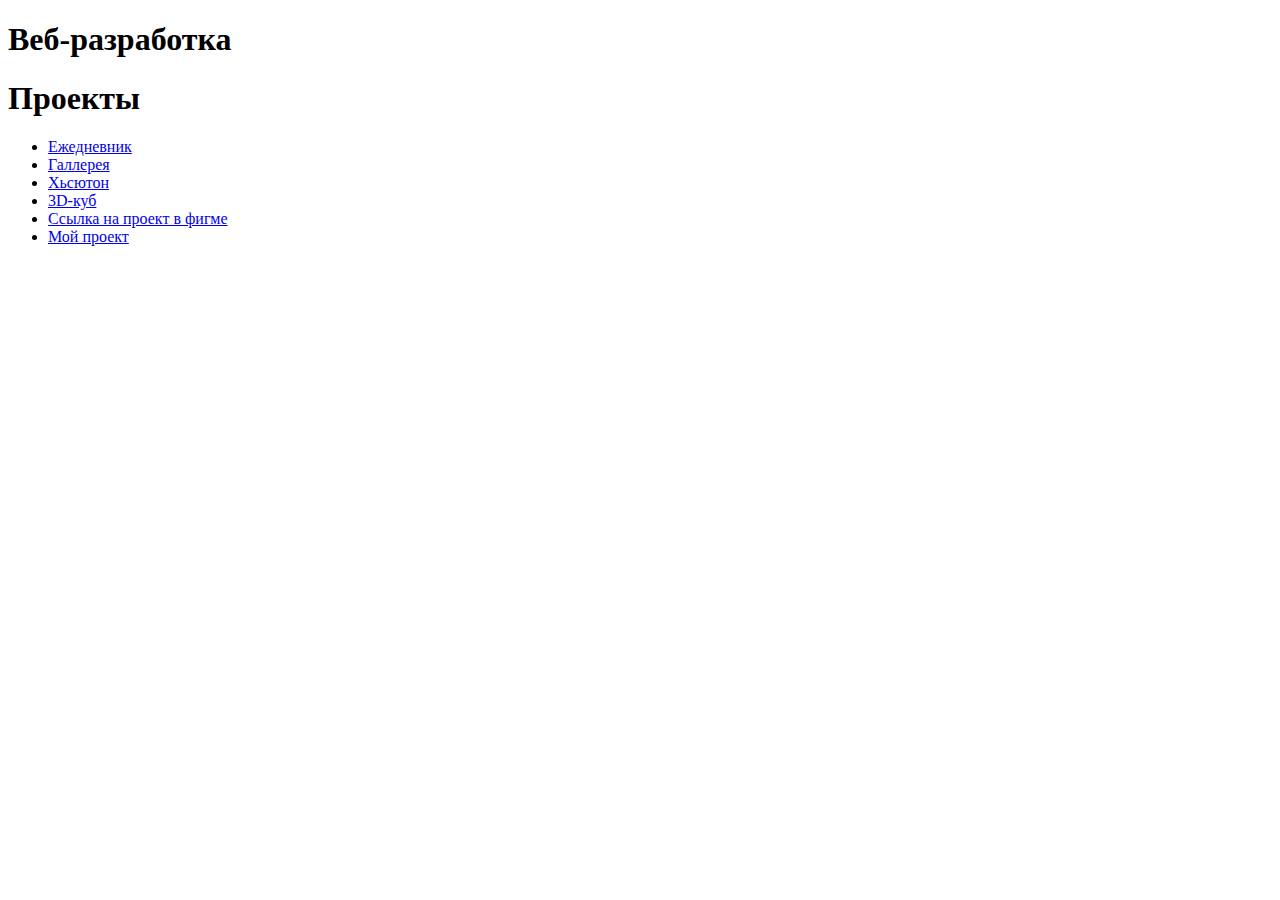
<file: index.html>
<!DOCTYPE html>
<html lang="ru">
<head>
    <meta charset="UTF-8">
    <meta name="viewport" content="width=device-width, initial-scale=1.0">
    <title>Document</title>


</head>
<body>
  <h1>Веб-разработка</h1>
  <main>
  <section>
<h1>Проекты</h1>
<ul>
<li><a href="diary/diary.html">Ежедневник</a></li>
<li><a href="gallery/gallery.html">Галлерея</a></li>
<li><a href="huston/huston.html">Хьсютон</a></li>
<li><a href="cube/cub.html">3D-куб</a></li>
<li><a href="https://www.figma.com/proto/Q2RdDoyHPLSbSLDG2pHmZU/%D0%98%D1%80%D0%BB%D0%B0%D0%BD%D0%B4%D0%B8%D1%8F.%D0%A2%D1%83%D1%80%D1%8B?t=pcdTPD1CvXoDIebb-1&scaling=min-zoom&content-scaling=fixed&page-id=1%3A2&node-id=1-6">Ссылка на проект в фигме</a></li>
<li><a href="moto/indez.html">Мой проект</a></li>
</ul>

  </section>














  </main>  
</body>
</html>
</file>
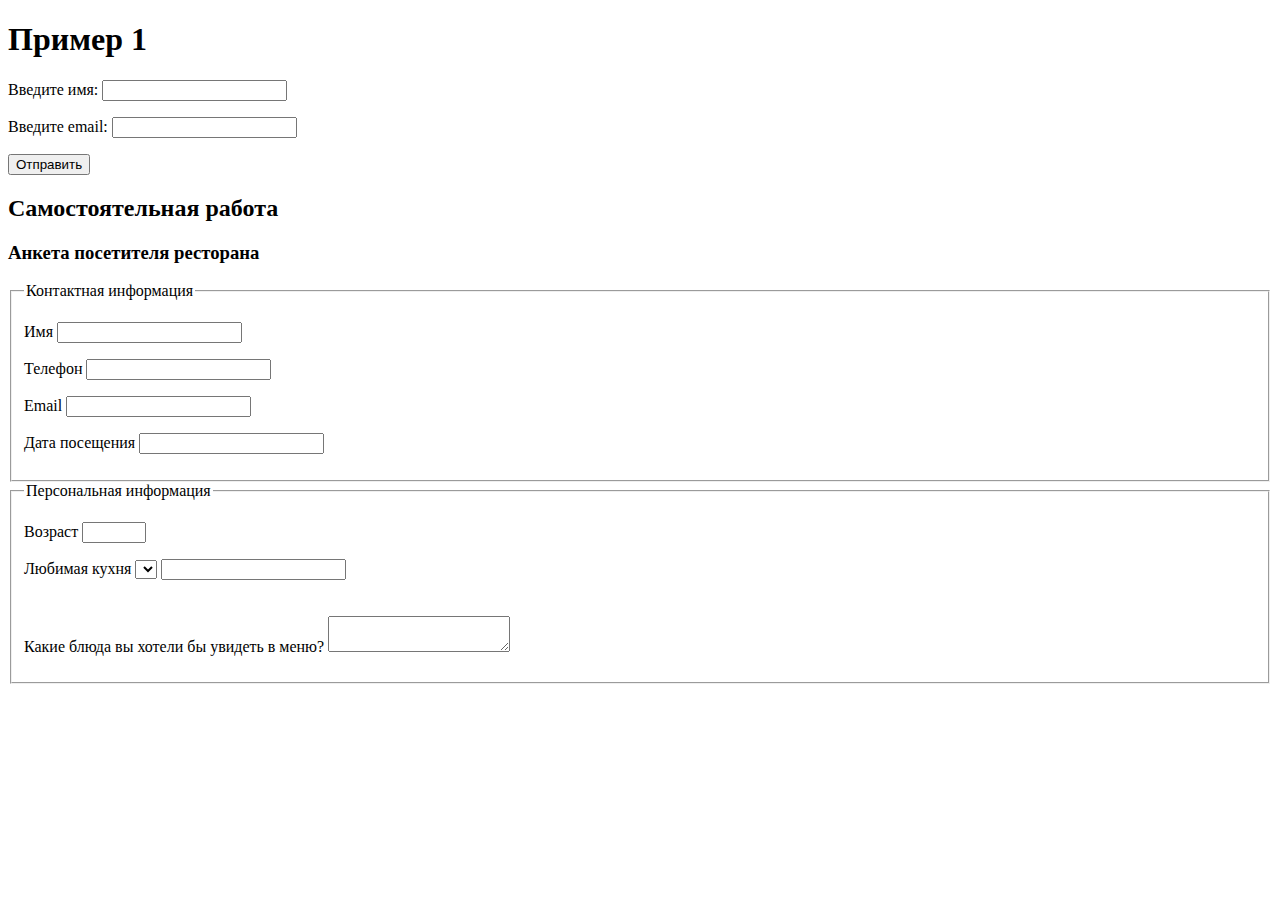
<file: form/form.html>
<!DOCTYPE html>
<html lang="en">
<head>
    <meta charset="UTF-8">
    <meta name="viewport" content="width=device-width, initial-scale=1.0">
    <title>Document</title>
</head>
<body>
    <h1>Пример 1</h1>
    <form action="" method="get">
        <p>
          <label for="name">Введите имя:</label>
          <input type="text" name="name" id="name" required>
        </p>
        <p>
          <label for="email">Введите email:</label>
          <input type="email" name="email" id="email" required>
        </p>
        <button type="submit">Отправить</button>
      </form>
      <h2>Самостоятельная работа</h2>
      <h3>Анкета посетителя ресторана</h3>
      <form action="">
        <fieldset>
            <legend>Контактная информация</legend>
            <p><Label for="">Имя</Label>
            <input type="text" name="name_res" id=""></p>
            <p>
                <label for="nomber">Телефон</label>
                <input type="text">
            </p>
            <p>
                <label for="email">Email</label>
                <input type="email">

            </p>
            <p>
                <label for="data">Дата посещения</label>
                <input type="">


            </p>
        </fieldset>
        <fieldset>
            <legend>Персональная информация</legend>
            <p><label for="">Возраст</label>
                <input type="number" name=""min="1" max="100" step="1" id=""> 
            
            </p>
            <p>
                <label for="">Любимая кухня</label>
                <select name="ds" id="ыв">Применить</select>
                <input type="text" selec>
                <option value=""> </option>
                </p>
                <p>
<label for="">Какие блюда вы хотели бы увидеть в меню?</label>
<textarea name="" id=""></textarea>


                </p>

        </fieldset>
      </form>
</body>
</html>
</file>
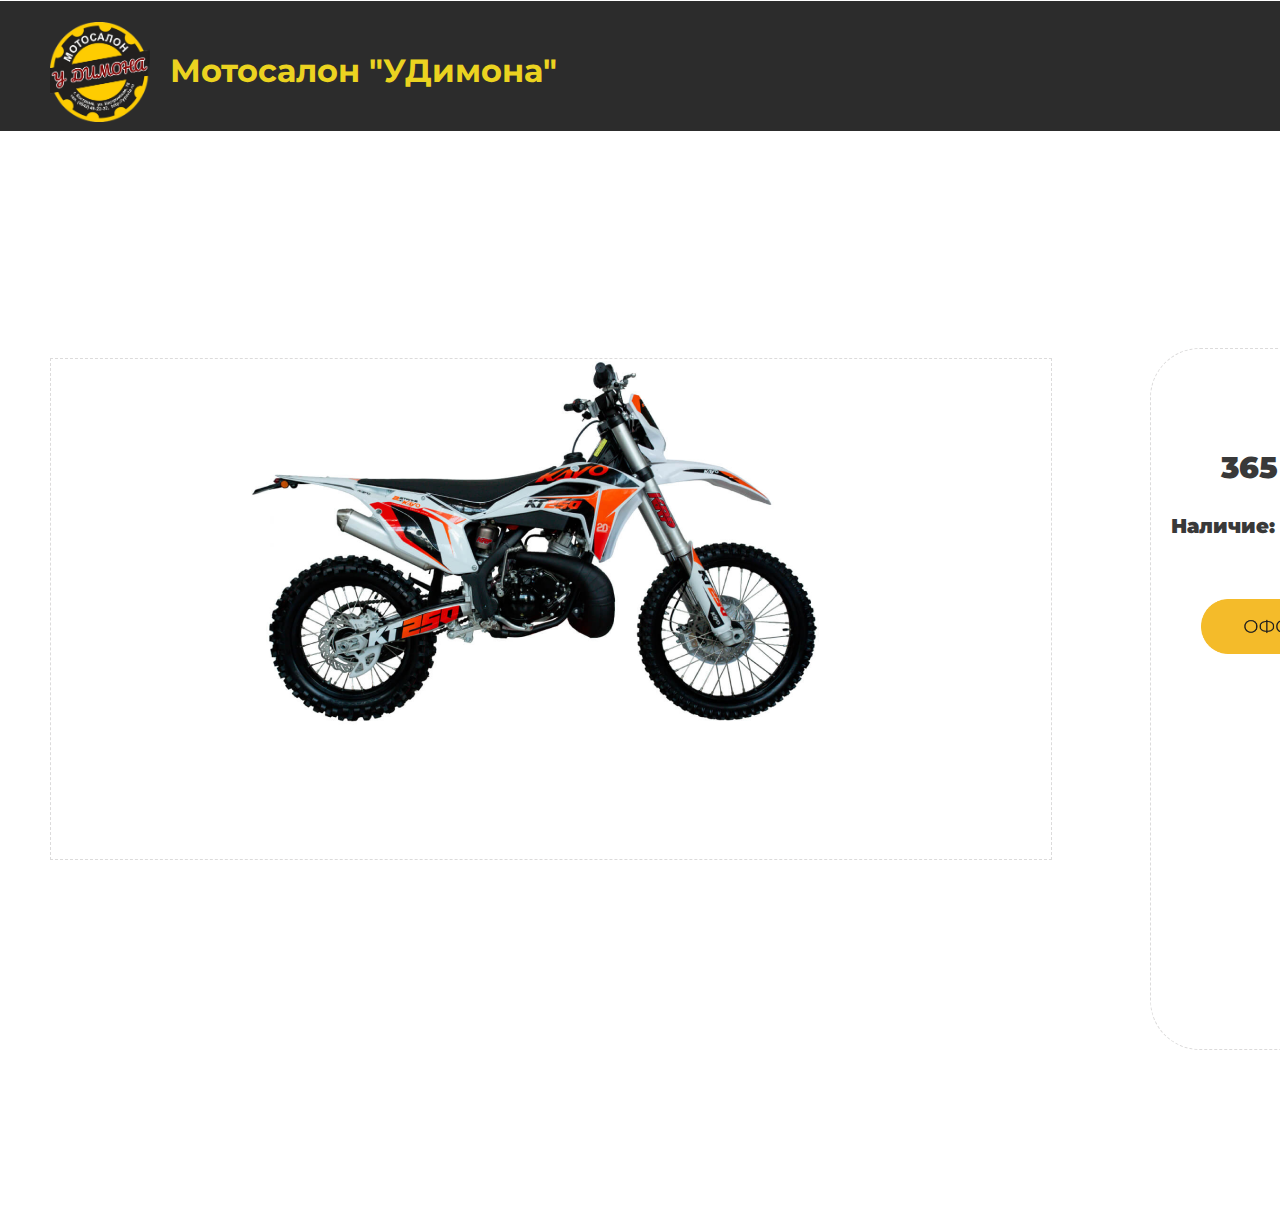
<file: moto/2st.html>
<!DOCTYPE html>
<html lang="en">
<head>
    <meta charset="UTF-8">
    <meta name="viewport" content="width=device-width, initial-scale=1.0">
    <title>Document</title>
    <link rel="preconnect" href="https://fonts.googleapis.com">
<link rel="preconnect" href="https://fonts.gstatic.com" crossorigin>
<link href="https://fonts.googleapis.com/css2?family=Montserrat:ital,wght@0,100..900;1,100..900&display=swap" rel="stylesheet">
    <link rel="stylesheet" href="2st.css">
    
</head>
<body>
    <div class="verx">
        <h1 class="logot">Мотосалон "УДимона"</h1>

        <img id=logo src="IMG/Group 7 (1).png" alt="">
    </div>
    <div class="cartinka">
        <div class="moto">
            <img src="IMG/image 3.png" alt="">
        </div>





    </div>
    <div class="cena">
        <p>365 990 ₽</p>

<p id="nal">Наличие: МНОГО</p>
<img  id = oform src="IMG/Group 7 (2).png" alt="">  
    </div>
 
    
    

</body>
</html>
</file>
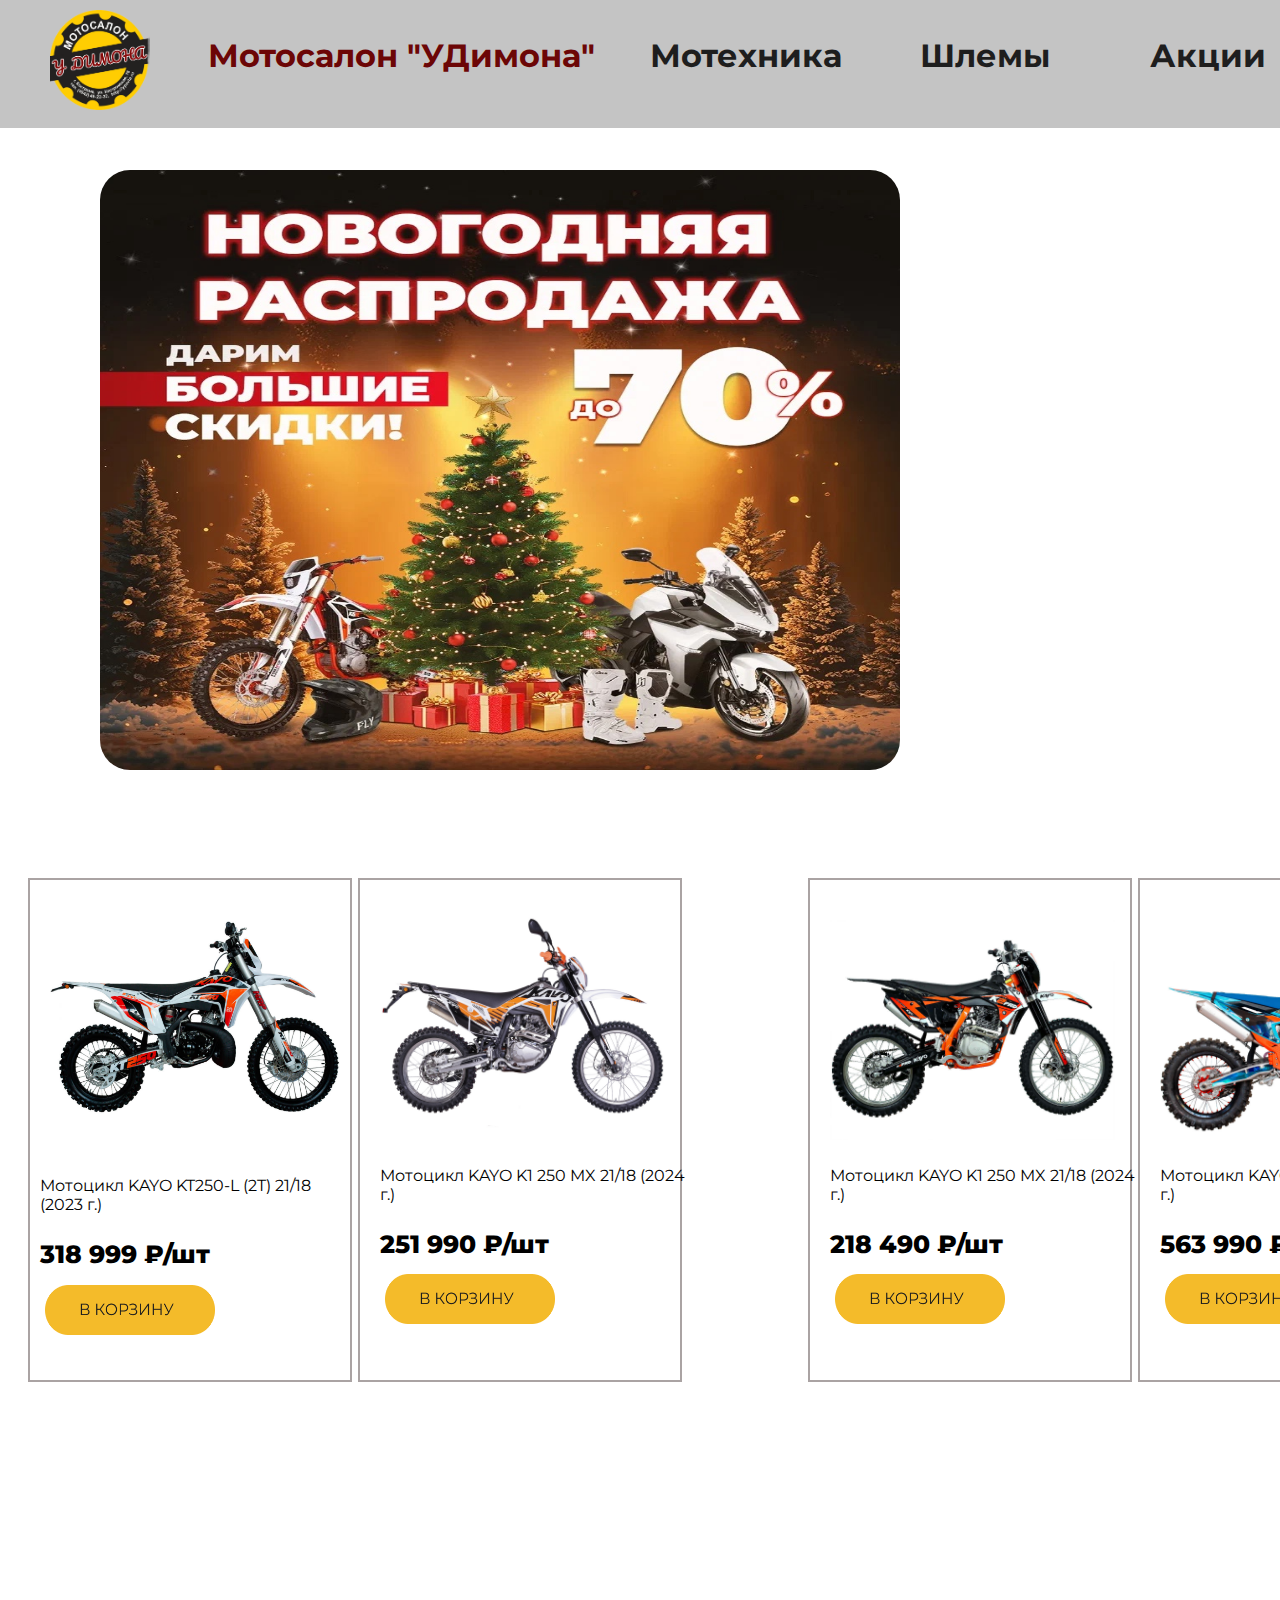
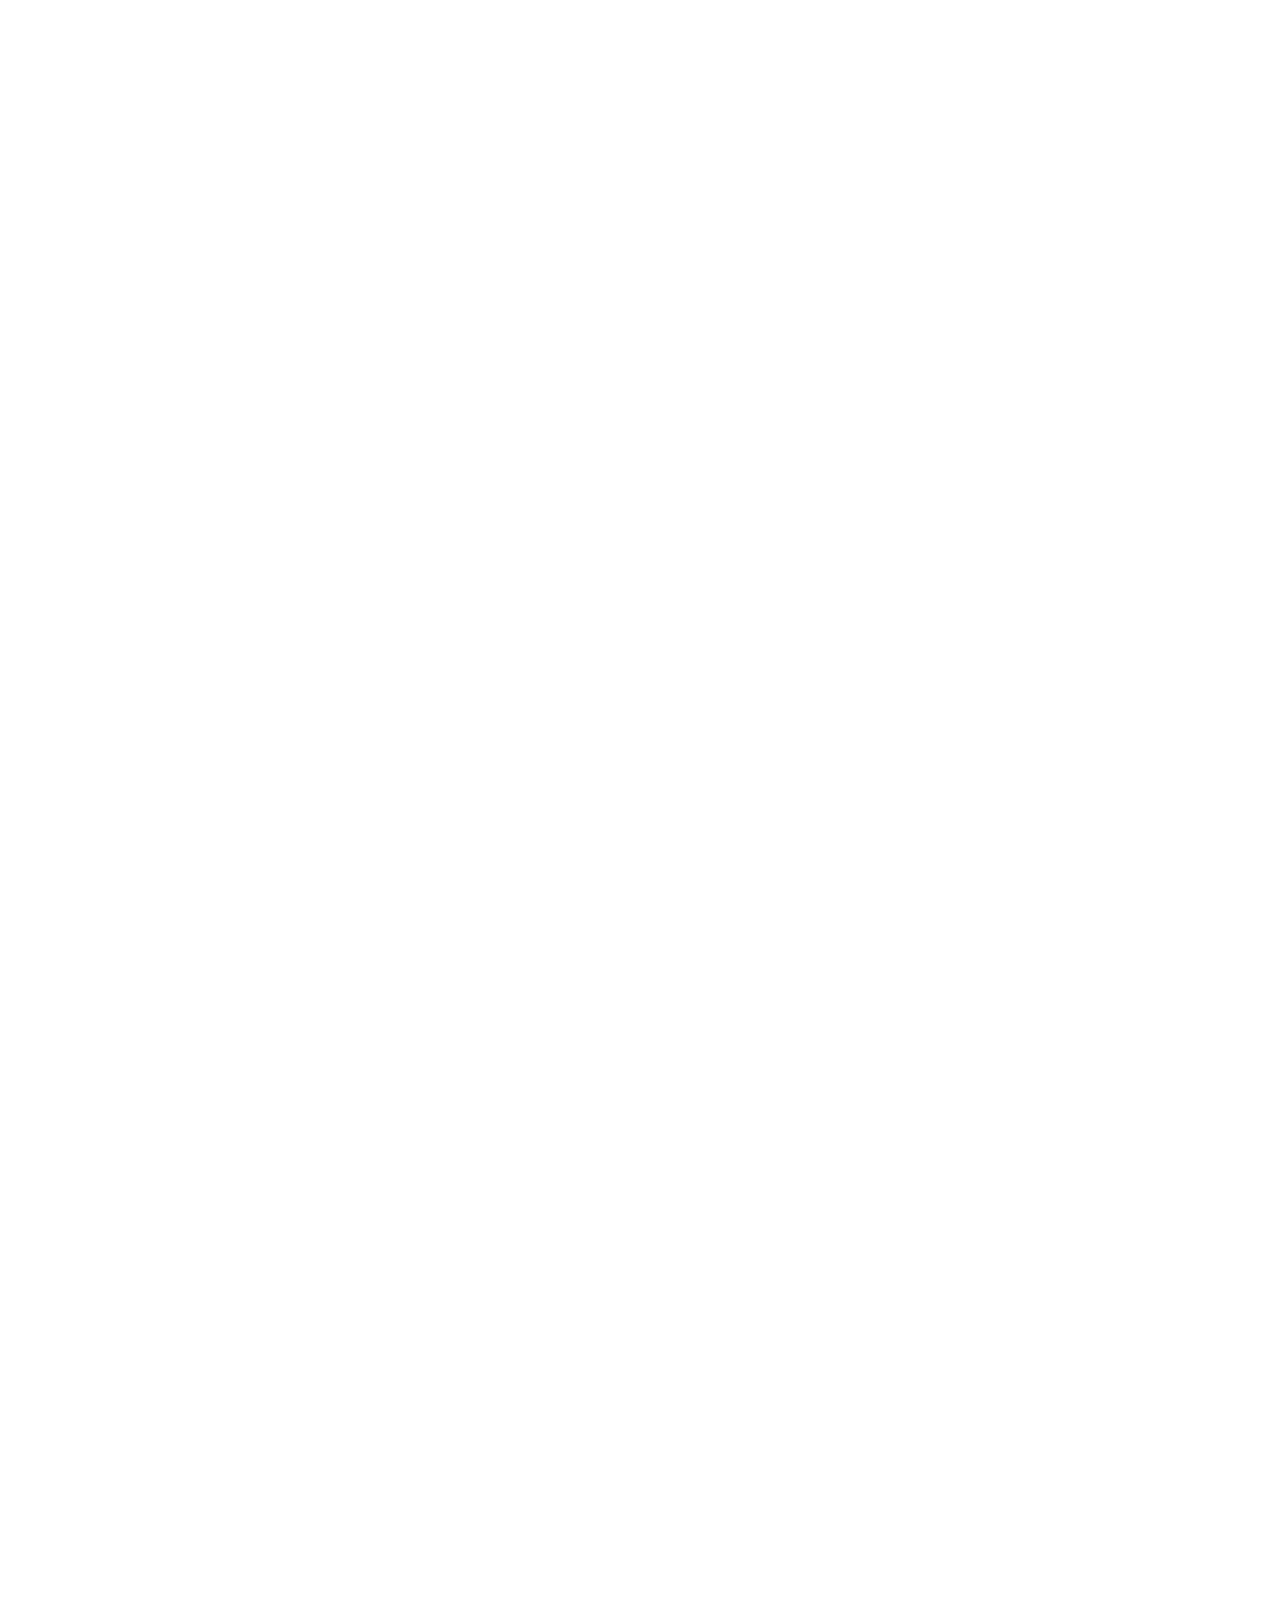
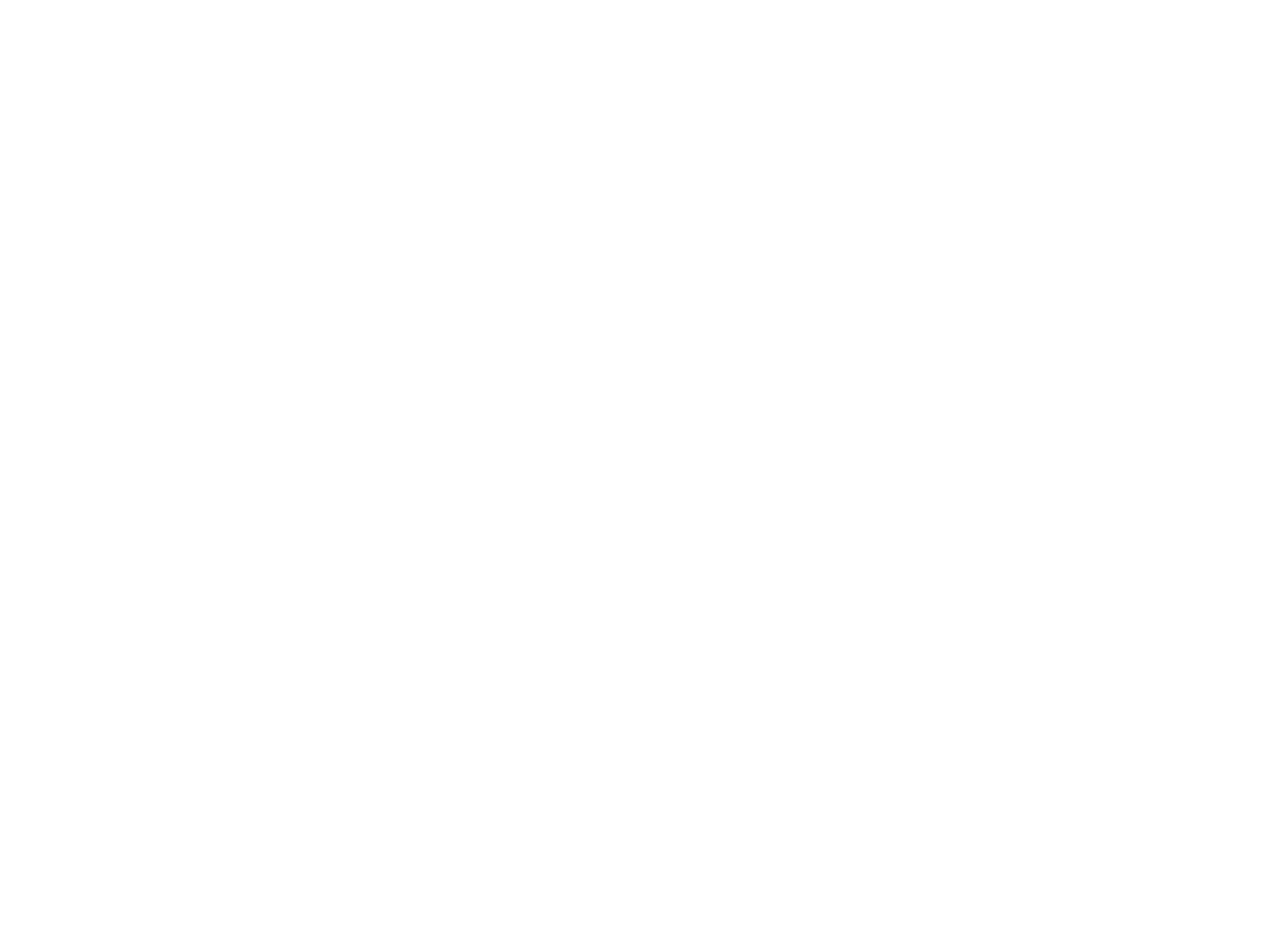
<file: moto/indez.html>
<!DOCTYPE html>
<html lang="en">

<head>
    <meta charset="UTF-8">
    <meta name="viewport" content="width=device-width, initial-scale=1.0">
    <title>Document</title>
    <link rel="stylesheet" href="style.css">
    <link rel="preconnect" href="https://fonts.googleapis.com">
    <link rel="preconnect" href="https://fonts.gstatic.com" crossorigin>
    <link href="https://fonts.googleapis.com/css2?family=Montserrat:ital,wght@0,100..900;1,100..900&display=swap"
        rel="stylesheet">
        <link rel="sd.js" href="">
</head>

<body>
    <div class="verx">
        <h1 class="logot">Мотосалон "УДимона"</h1>
        <h1 id="moto">Мотехника</h1>
        <h1 id="akc">Шлемы</h1>
        <h1 id="shl">Акции</h1>
        <img id=logo src="IMG/Group 7 (1).png" alt="">

    </div>
<div class="body">
    


</div>
    <div>
       
        <img id="nov" src="IMG/BrEE1N6ZQec.jpg" alt="">
    </div>
 
    <div class="omot">
        <a href="2st.html"><img id="pmot" src="IMG/image 3.png" alt=""></a>
        <div class="omotinf">
            <p>Мотоцикл KAYO KT250-L (2T) 21/18 (2023 г.)</p>
            <p id="ene">318 999 ₽/шт</p>
            <img class="korzo" src="IMG/Group 4.png" alt="">
        </div>
    </div>

    <div class="trmot">
        <img id="trmot" src="IMG/t2enduro.jpg" alt="">
        <div class="trotinf">
            <p>Мотоцикл KAYO K1 250 MX 21/18 (2024 г.)</p>
            <p id="tro">251 990 ₽/шт</p>
            <img class="korzt" src="IMG/Group 4.png" alt="">
        </div>
    </div>
    <div class="fmot">
        <img id="fmot" src="IMG/vprhhn4hdbeyc7vniv18xgr5nljht5ya.jpg" alt="">
        <div class="fotinf">
            <p>Мотоцикл KAYO K1 250 MX 21/18 (2024 г.)</p>
            <p id="fo">218 490 ₽/шт</p>
            <img class="korzt" src="IMG/Group 4.png" alt="">
        </div>
    </div>
    <div class="fimot">
        <img id="fimot" src="IMG/gr8.jpg" alt="">
        <div class="fitinf">
            <p>Мотоцикл KAYO K1 250 MX 21/18 (2024 г.)</p>
            <p id="io">563 990 ₽/шт</p>
            <img class="korzt" src="IMG/Group 4.png" alt="">
        </div>
    </div>

</body>

</html>
</file>
<file: moto/2st.css>
div.verx {
    width: 110%;
    height: 130px;
    background-color: #2c2c2c;
    ;
    color: #c07e7e;
    margin-left: -8px;
    margin-top: -20px;
    opacity: 09;
}
#logo {
    width: 100px;
    height: 100px;
    position: relative;
    left: 50px;
    top: -40px;
}
.logot {
    color: #ebd320;
    position: relative;
    left: 170px ;
    top: 50px;
    font-family:"Montserrat", serif; ;
}

#moto {
    position: absolute;

    left: 550px
}

#akc {
    position: absolute;
    left: 820px
}
#shl {
    position: absolute;
    left: 1050px
}

#shl:hover {
    color: #6C0606;
    text-decoration: underline
}

#akc:hover {
    color: #6C0606;
    text-decoration: underline
}

#moto:hover {
    color: #6C0606;
    text-decoration: underline
}

#nov {
    position: absolute;
    width: 800px;
    height: 600px;
    object-position: px;
    top: 30px;
    border-radius: 30px;
    left: 100px;



}
.cartinka{
    width: 1000px;
    height: 500px;
    background-color:#ffffff;
    border-style: dashed;
    border-width: 1px;
    border-color: rgb(220, 219, 219) ;
    position: absolute;
    left: 50px;
    bottom: 40px;
}
body{
    width: 100%;
    height: 1200px;
}
.moto{
position: absolute;
left: 200px;
}
.cena{
    width: 300px;
    height: 700px;
    background-color: #ffffff;
    position: absolute;
    left: 1150px;
    border-radius: 50px;
    bottom: -150px;
    border-width: 1px;
    border-style: dashed;
    border-color: rgb(220, 219, 219);

}
.cena p{
    font-size: 30px;
    font-family:"Montserrat", serif;;
    font-weight: 1000;
    position: absolute;
    left: 70px;
    top: 70px;
    color: #393939;
}
#nal{
    position: absolute;
padding-top: 75px;
margin-left:-50px;
font-size: 20px;
font-family: "Montserrat", serif;



font-weight: 1000;


}
.knopka{
    width: 100px;
    height: 50px;
    color:rgb(0, 0, 0);
    background-color: rgba(205, 185, 4, 0.959);
    border-radius: 100px;
}
#oform{
    position: absolute;
    top: 250px;left: 50px;
    width: 200px;
}
</file>
<file: moto/style.css>
div.verx {
    width: 110%;
    height: 130px;
    background-color: #C4C4C4;
    ;
    color: #C4C4C4;
    margin-left: -100px;
    margin-top: -10px;
    opacity: 09;
}

h1 {
    color: #1E1E1E;
    font-family: Arial, Helvetica, sans-serif;
    position: absolute;
    margin-left: 300px;
    font-family: "Montserrat", serif;
    top: 15px
}

.body {
    max-width: 100%;
    height: 2000px;
    background-color: #ffffff;
    position: relative;
    bottom: -700px;
    left: -10px;
    
}



body {
    
    background-color: #ffffff;
    width:100%;

}

.logot {
    color: #6C0606;
}

img {
    position: relative;
    width: 1920px;
    height: 838px;
    margin-top: 140px;
    left: 80px;

}

#logo {
    width: 100px;
    height: 100px;
    position: absolute;
    left: 50px;
    top: -130px;
}

#backr {}

#moto {
    position: absolute;

    left: 350px
}

#akc {
    position: absolute;
    left: 620px
}

#shl {
    position: absolute;
    left: 850px
}

#shl:hover {
    color: #6C0606;
    text-decoration: underline
}

#akc:hover {
    color: #6C0606;
    text-decoration: underline
}

#moto:hover {
    color: #6C0606;
    text-decoration: underline
}

#nov {
    position: absolute;
    width: 800px;
    height: 600px;
    object-position: px;
    top: 30px;
    border-radius: 30px;
    left: 100px;



}

div.omot {
    width: 320px;
    height: 500px;
    background-color: #ffffff;
    position: relative;
    right: -20px;
    bottom: 1250px;
    border: 2px solid;
    border-width: 2px;
    border-color: #aaa3a3;
}


#pmot {
    position: relative;
    width: 290px;
    height: 200px;
    
    left: 20px;
    top: -100px;
}
#pmot:hover{

    background:url(IMG/vprhhn4hdbeyc7vniv18xgr5nljht5ya.jpg);
    transform: scale(1.1)}

.korzo{
    position: absolute;
    width: 170px;
    height: 50px;
    bottom: -130px;
    top: 255px;
    left: 25px;
}
.korzt:hover{
    transform: scale(1.1);
}
#ene {
    font-weight: 800;
    font-size: 25px;
}

.omotinf {
    position: absolute;
    left: -10px;
    top: 10px;
    width: 300px;
}

div.tmot {
    width: 320px;
    height: 500px;
    background-color: #ffffff;
    position: relative;
    right: -350px;
    bottom: 1754px;
    border: 2px solid;
    border-width: 2px;
    border-color: #aaa3a3;
}


#vtmot {
    position: relative;
    width: 300px;
    height: 200px;
    
    left: 8px;
    top: -100px;
}
#vtmot:hover{
    transform: scale(1.1)
}
.korzt {
    position: relative;
    width: 170px;
    height: 50px;
    bottom: -160px;
    top: 120px;
    left: 25px;
}

#two {
    font-weight: 800;
    font-size: 25px;
}

.tmotinf {
    position: absolute;
    left: -10px;
    top: 7px;
    width: 300px;
}

div.trmot {
    width: 320px;
    height: 500px;
    background-color: #ffffff;
    position: relative;
    right: -350px;
    bottom: 1754px;
    border: 2px solid;
    border-width: 2px;
    border-color: #aaa3a3;

}

#trmot {
    position: absolute;
    width: 285px;
    height: 220px;
    position: absolute;
    left: 20px;
    position: c;
    top: -110px;
}

#trmot:hover{
    background:url(IMG/vprhhn4hdbeyc7vniv18xgr5nljht5ya.jpg);
    transform: scale(1.1)
}
#trmot p {
    position: absolute;
    bottom: -110px;

}

p {
    position: relative;
    bottom: -270px;
    font-family: "Montserrat", serif;
    left: 20px;
}

#tro {
    font-weight: 800;
    font-size: 25px;
}

.korz {
    position: relative;
    width: 170px;
    height: 50px;
    bottom: -130px;
    top: 100px;
    left: 15px;
}

div.fmot {
    width: 320px;
    height: 500px;
    background-color: #ffffff;
    position: relative;
    right: -800px;
    bottom: 2258px;
    border: 2px solid;
    border-width: 2px;
    border-color: #aaa3a3;

}

#fmot {
    position: absolute;
    width: 285px;
    height: 220px;
    position: absolute;
    left: 20px;
    top: -100px;
}
#fmot:hover{
background:url(IMG/vprhhn4hdbeyc7vniv18xgr5nljht5ya.jpg);
transform: scale(1.1)
}
#fmot p {
    position: absolute;
    bottom: -110px;

}

p {
    position: relative;
    bottom: -270px;
    font-family: "Montserrat", serif;
    left: 20px;
}

#fo {
    font-weight: 800;
    font-size: 25px;
}

.korz {
    position: relative;
    width: 170px;
    height: 50px;
    bottom: -130px;
    top: 100px;
    left: 15px;
}

div.fimot {
    width: 320px;
    height: 500px;
    background-color: #ffffff;
    position: relative;
    right: -1130px;
    bottom: 2762px;
    border: 2px solid;
    border-width: 2px;
    border-color: #aaa3a3;

}

#fimot {
    position: absolute;
    width: 290px;
    height: 220px;
    position: absolute;
    left: 20px;
    top: -100px;
}
#fimot:hover{
    background:url(IMG/vprhhn4hdbeyc7vniv18xgr5nljht5ya.jpg);
    transform: scale(1.1)
    }

#fimot p {
    position: absolute;
    bottom: -110px;

}

p {
    position: relative;
    bottom: -270px;
    font-family: "Montserrat", serif;
    left: 20px;
}

#io {
    font-weight: 800;
    font-size: 25px;
}

.korz {
    position: relative;
    width: 170px;
    height: 50px;
    bottom: -130px;
    top: 100px;
    left: 15px;
}
</file>
